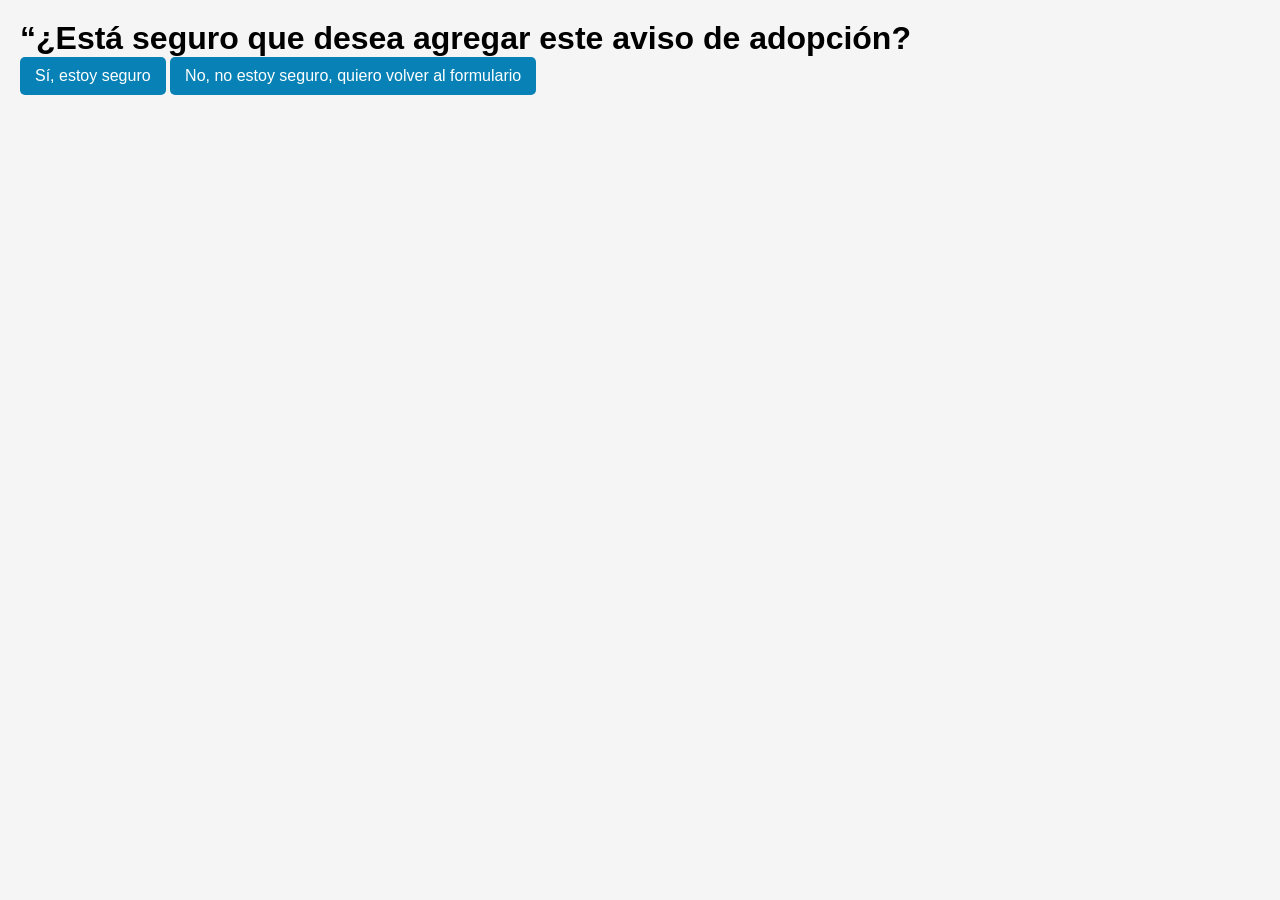
<file: confirmacion.html>
<!DOCTYPE html>
<html lang="es">
<head>
    <meta charset="UTF-8">
    <title>Confirmación de Aviso</title>
    <link rel="stylesheet" type="text/css" href="./estilos.css">
</head>
<body>
    <h1>“¿Está seguro que desea agregar este aviso de adopción?</h1>
    <div>
        <button type="button" id="confirmar">
        Sí, estoy seguro
        </button>
        <button type="button" id="rechazar">
        No, no estoy seguro, quiero volver al formulario
        </button>
    </div>
<script>
const confirmar = () => {
    const mensaje = document.createElement("div");
    mensaje.textContent = "Hemos recibido la información de adopción, muchas gracias y suerte!";
    document.body.appendChild(mensaje);
    mensaje.style.position = "fixed";
    mensaje.style.top = "20px";
    mensaje.style.left = "50%";
    mensaje.style.transform = "translateX(-50%)";
    mensaje.style.backgroundColor = "lightgreen";
    mensaje.style.color = "black";
    mensaje.style.padding = "10px";
    setTimeout(() => {
        mensaje.remove();
        if (window.opener) {
            window.opener.location.href = "index.html";
        }
        window.close();
    }, 4000);
}
const rechazar = () => {
    window.close();
}   
let btnConfirmar = document.getElementById("confirmar");
btnConfirmar.addEventListener("click", confirmar);

let btnRechazar = document.getElementById("rechazar");
btnRechazar.addEventListener("click", rechazar);
</script>
</body>
</html>
</file>
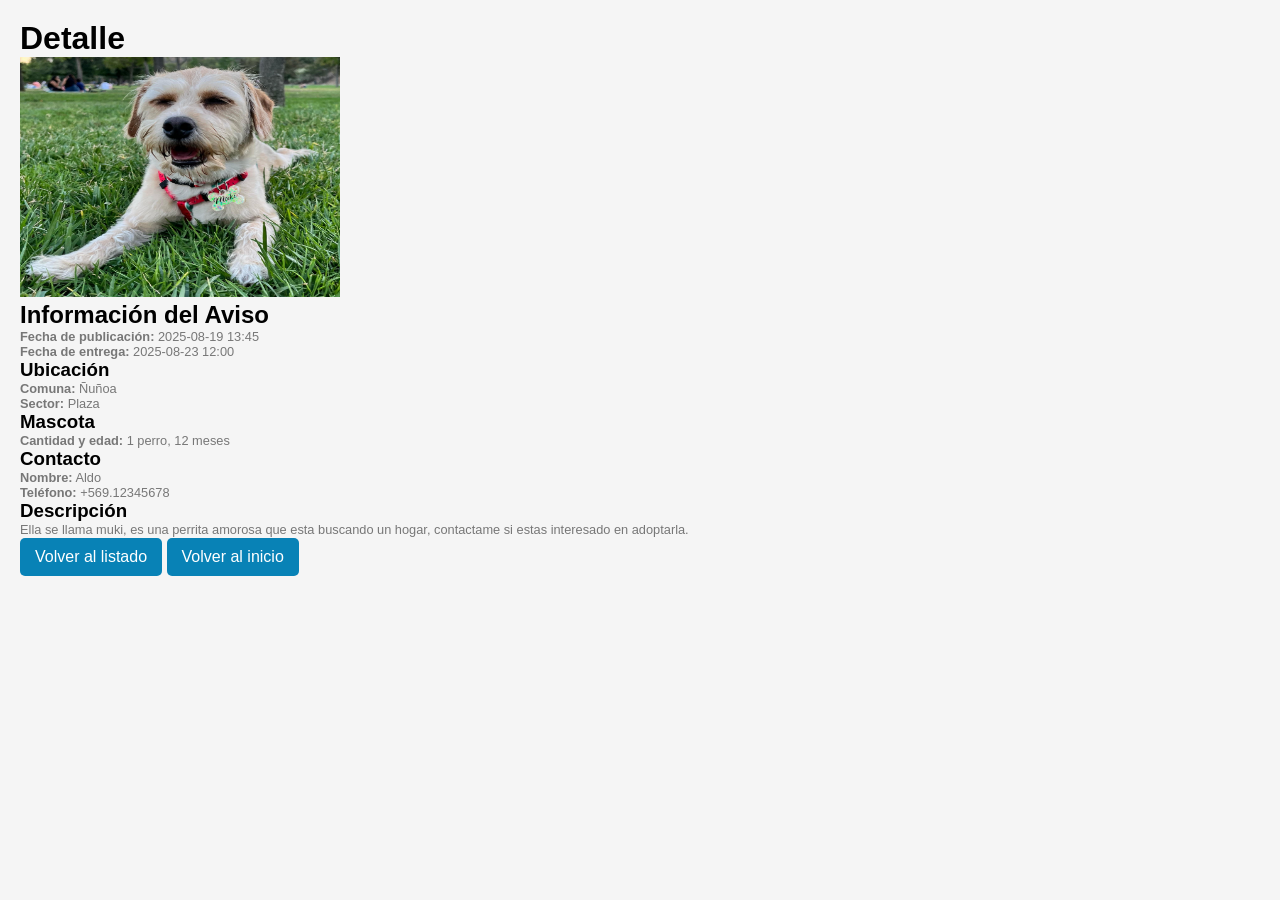
<file: detalle.html>
<!DOCTYPE html>
<html lang="es">
<head>
    <meta charset="UTF-8">
    <title>Detalle</title>
    <link rel="stylesheet" type="text/css" href="./estilos.css">
</head>
<body>
    <h1>Detalle</h1>
    <div class="detalle">

    <div class="imagen-container" style="position: relative; display: inline-block;">
        <img src="img/perro2.jpg" alt="Perro" width="320" height="240" id="imagenDetalle" style="cursor:pointer;">
        <button id="cerrarBtn" hidden style="position: absolute; top: 10px; right: 10px;">Cerrar</button>
    </div>

    <h2>Información del Aviso</h2>
    <p><strong>Fecha de publicación:</strong> 2025-08-19 13:45</p>
    <p><strong>Fecha de entrega:</strong> 2025-08-23 12:00</p>

    <h3>Ubicación</h3>
    <p><strong>Comuna:</strong> Ñuñoa</p>
    <p><strong>Sector:</strong> Plaza</p>

    <h3>Mascota</h3>
    <p><strong>Cantidad y edad:</strong> 1 perro, 12 meses</p>

    <h3>Contacto</h3>
    <p><strong>Nombre:</strong> Aldo</p>
    <p><strong>Teléfono:</strong> +569.12345678</p>

    <h3>Descripción</h3>
    <p>Ella se llama muki, es una perrita amorosa que esta buscando un hogar, contactame si estas interesado en adoptarla.</p>
    </div>
    <div>
        <button type="button" id="listado">
        Volver al listado
        </button>
        <button type="button" id="index">
        Volver al inicio
        </button>
    </div>
<script>

const img = document.getElementById("imagenDetalle");
const btnCerrar = document.getElementById("cerrarBtn");
const anchoOriginal = img.width;
const altoOriginal = img.height;

img.addEventListener("click", () => {
    img.style.width = "800px";
    img.style.height = "600px";
    btnCerrar.style.display = "block"; 
});

btnCerrar.addEventListener("click", () => {
    img.style.width = anchoOriginal + "px";
    img.style.height = altoOriginal + "px";
    btnCerrar.style.display = "none";
});

const listado = () => {
    window.location.href = "listado.html";
}
const index = () => {
    window.location.href = "index.html";
}   
let btnListado = document.getElementById("listado");
btnListado.addEventListener("click", listado);

let btnIndex = document.getElementById("index");
btnIndex.addEventListener("click", index);
</script>
</body>
</html>
</file>
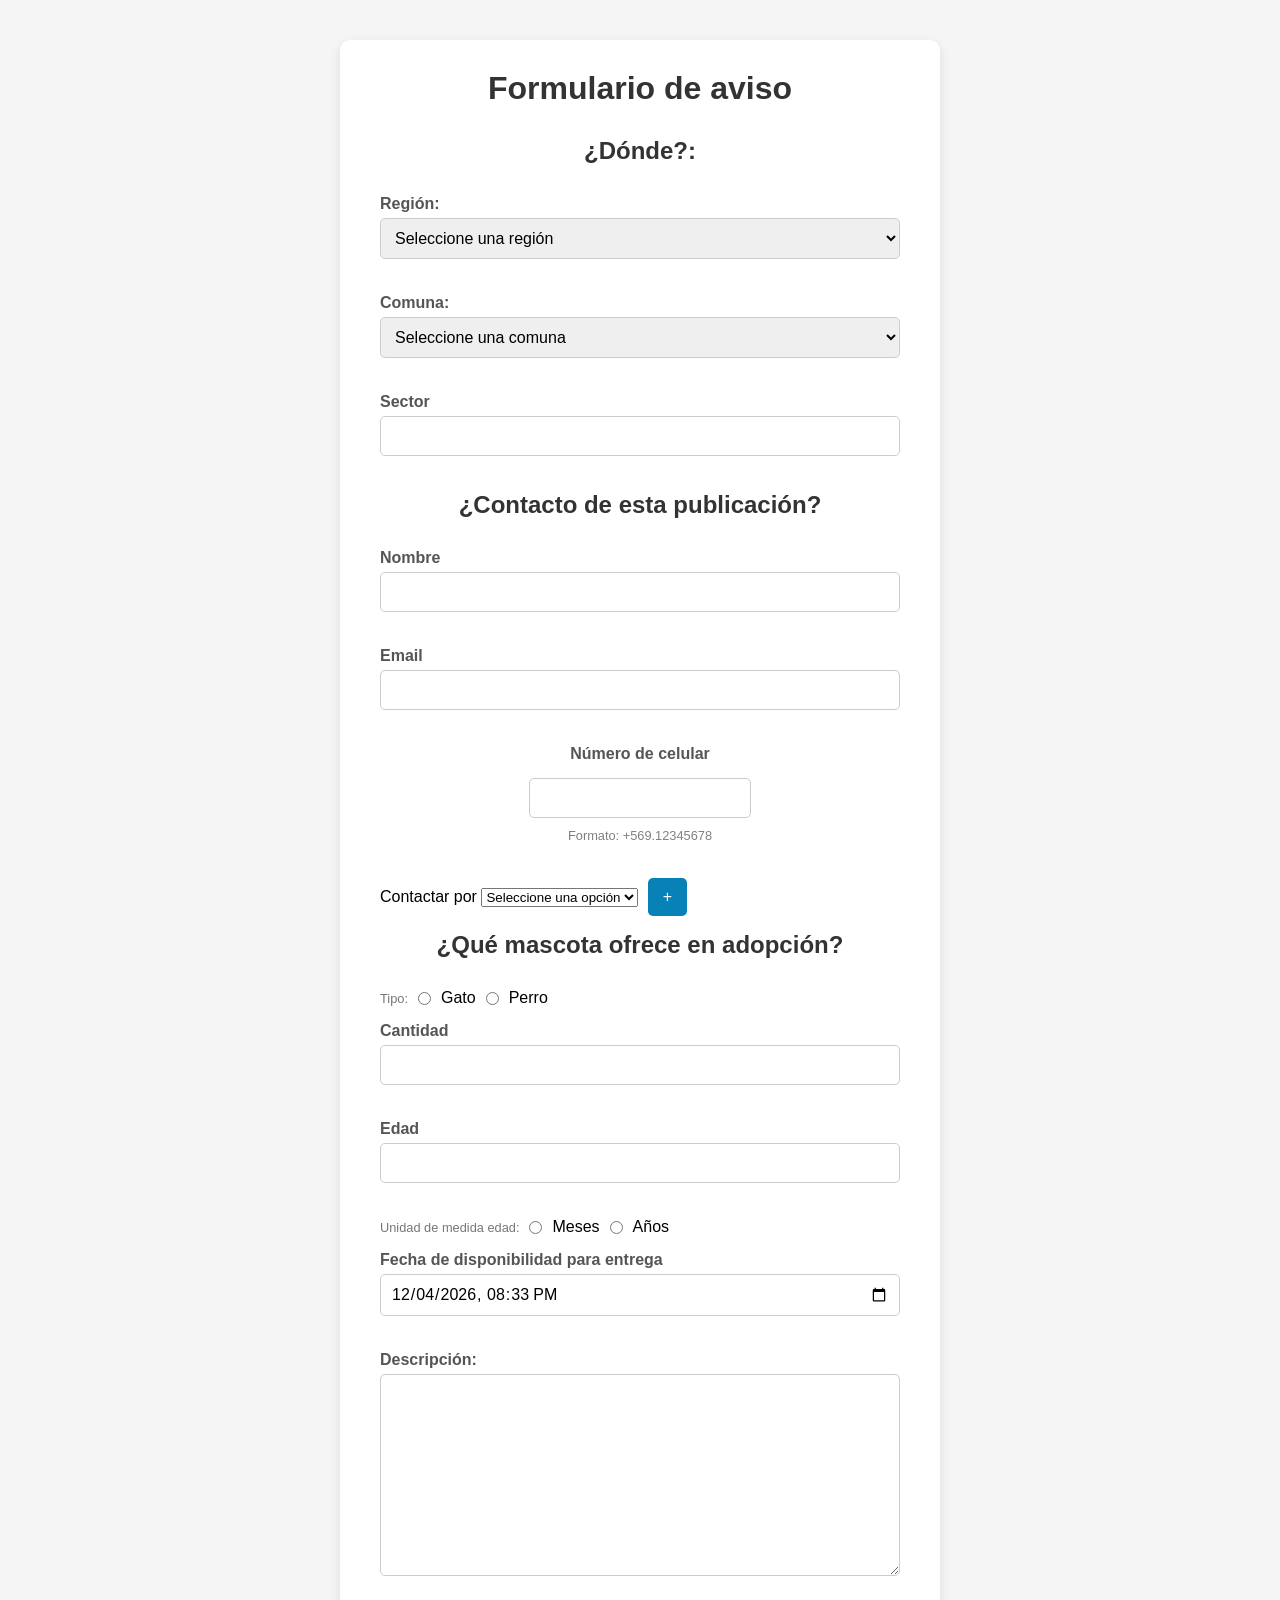
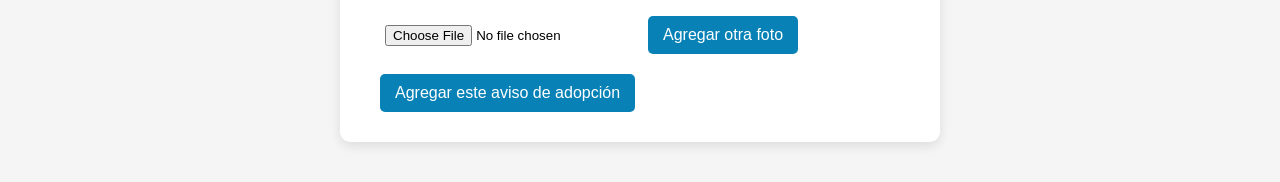
<file: formulario_aviso.html>
<!DOCTYPE html>
<html lang="es">
<head>
    <meta charset="UTF-8">
    <title>Formulario de Aviso</title>
    <link rel="stylesheet" type="text/css" href="./estilos.css">
</head>
<body>
    <div class="form-container"> 
    <form class="formulario" id="aviso-formulario">
        <h1>Formulario de aviso</h1>
        <h2><b>¿Dónde?:</b></h2>
        <div id="region-input" class="grupo-input">
            <label for="region">Región:</label>
            <select id="region" name="region" required>
                <option value="" disabled selected>Seleccione una región</option>
            </select>
        </div>
        <div id="comuna-input" class="grupo-input">
            <label for="comuna">Comuna:</label>
            <select id="comuna" name="comuna" required>
                <option value="" disabled selected>Seleccione una comuna</option>
            </select>
        </div>
        <div id="sector-input" class="grupo-input">
            <label for="sector">Sector</label>
            <input id="sector" name="sector" type="text" maxlength="100">
        </div>


        <h2><b>¿Contacto de esta publicación?</b></h2>
        <div id="nombre-input" class="grupo-input">
            <label for="nombre">Nombre</label>
            <input id="nombre" name="nombre" type="text" minlength="3" maxlength="200" required>
        </div>
        <div id="mail-input" class="grupo-input">
          <label for="email">Email</label>
          <input id="email" name="email" type="email" maxlength="100" required>
        </div>
        <div id="tel-input" class="grupo-input" style="display: flex; align-items: center; gap: 10px;">
          <label for="tel">Número de celular</label>
          <input id="tel" name="tel" type="tel" maxlength="13" required>
          <p style="font-size: 0.8em; color: gray;">Formato: +569.12345678</p>
        </div>
        <div id="contactos-container">
         <div class="contacto-item">
            <label>Contactar por</label>
            <select class="contacto-select" required>
            <option value="" disabled selected>Seleccione una opción</option>
            <option value="whatsapp">WhatsApp</option>
            <option value="telegram">Telegram</option>
            <option value="x">X</option>
            <option value="instagram">Instagram</option>
            <option value="tiktok">TikTok</option>
            <option value="otra">Otra</option>
            </select>
            <input type="text" class="contacto-info" id = "contacto-info" placeholder="ID o URL" style="display:none; margin-left:10px;" minlength="4" maxlength="50">
            <button type="button" class="agregar-contacto" style="margin-left:5px;">+</button>
         </div>
        </div>


        <h2><b>¿Qué mascota ofrece en adopción?</b></h2>
        <div id="tipo-mascota-input">
            <p style="margin: 0;">Tipo:</p>
            <input type="radio" id="gato" name="mascota" value="gato" required>
            <label for="gato">Gato</label>
            <input type="radio" id="perro" name="mascota" value="perro">
            <label for="perro">Perro</label>
        </div>
        <div id="cantidad-input" class="grupo-input">
            <label for="cantidad">Cantidad</label>
            <input type="number" id="cantidad" name="cantidad"  required min="1" step="1">
        </div>
        <div id="edad-input" class="grupo-input">
            <label for="edad">Edad</label>
            <input id="edad" name="edad" type="number" required min="1" step="1">
        </div>
        <div id="tipo-unidad-input" style="display: inline-flex; align-items: center; gap: 10px;">
            <p style="margin: 0;">Unidad de medida edad:</p>
            <input type="radio" id="meses" name="unidad" value="meses" required>
            <label for="meses">Meses</label>
            <input type="radio" id="años" name="unidad" value="años">
            <label for="años">Años</label>
        </div>
        <div id="fecha-disponible-input" class="grupo-input">
            <label for="fecha-disponible">Fecha de disponibilidad para entrega</label>
            <input type="datetime-local" id="fecha-disponible" name="fecha-disponible" required>
        </div>
        <div id="descripcion-input" class="grupo-input">
            <label for="descripcion" style="display: block; margin-bottom: 5px;">Descripción:</label>
            <textarea id="descripcion" name="descripcion" cols="50" rows="10"></textarea>
        </div>
        <div id="fotos-container" style="display: inline-block; flex-direction: column; gap: 10px;">
        <div id="foto-item" style="display: flex; flex-direction: column; gap: 10px;">
            <div class="foto-item" style="display: flex; align-items: center; gap: 10px; padding: 5px;">
                <input type="file" class="foto-input" accept="image/*" required>
                <button type="button" class="agregar-foto">Agregar otra foto</button>
            </div>
        </div>
        </div>
        <div class="botones">
          <button type="button" id="enviar">
            Agregar este aviso de adopción
          </button>
        </div>
    </form>
    </div> 
    <script src="formulario.js"></script>
</body>
</html>
</file>
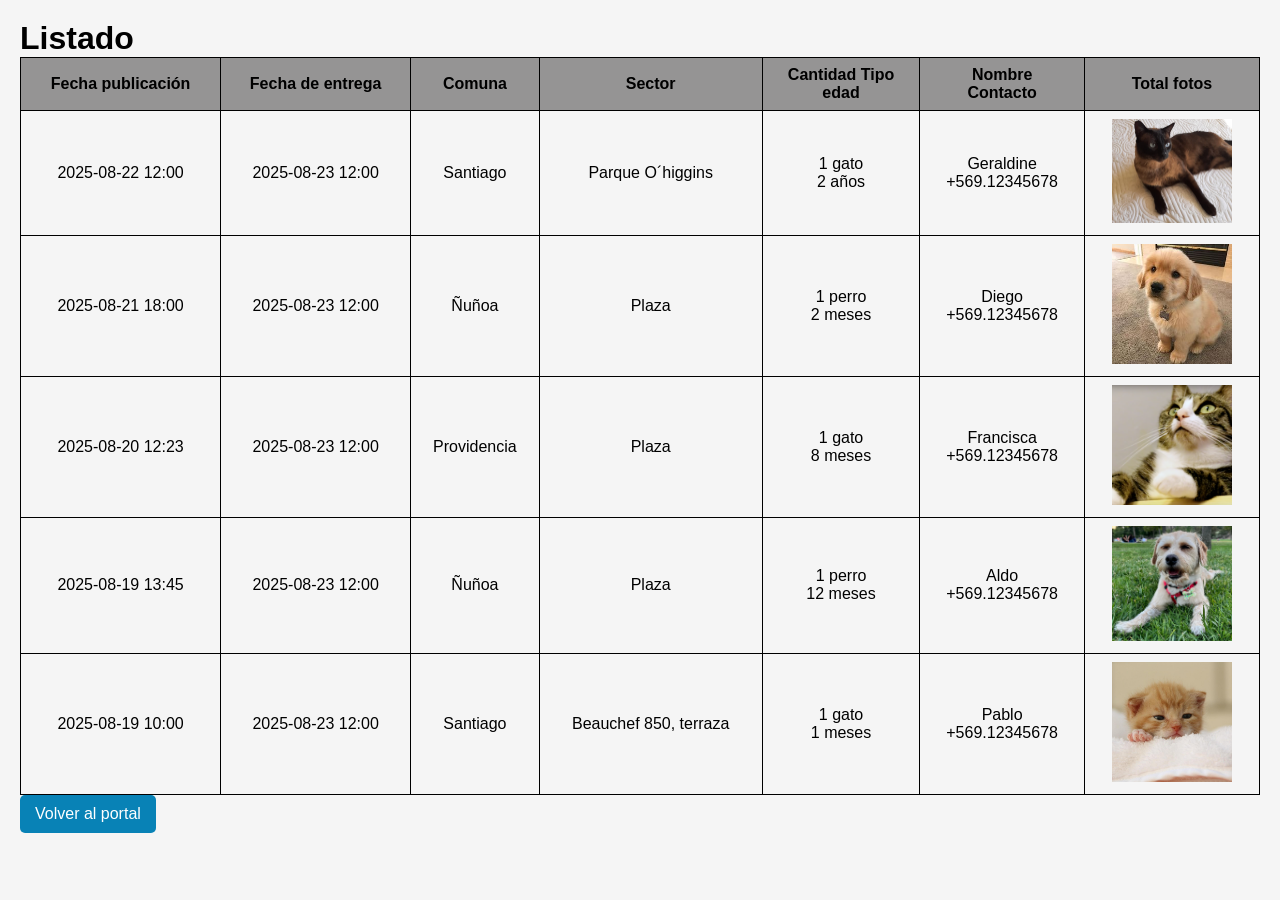
<file: listado.html>
<!DOCTYPE html>
<html lang="es">
<head>
    <meta charset="UTF-8">
    <title>Listado</title>
    <link rel="stylesheet" href="estilos.css">
</head>
<body>
    <h1>Listado</h1>   
    <table>
        <thead>
            <tr>
                <th>Fecha publicación</th>
                <th>Fecha de entrega</th>
                <th>Comuna</th>
                <th>Sector</th>
                <th>Cantidad Tipo <br> edad</th>
                <th>Nombre <br> Contacto</th>
                <th>Total fotos</th>
            </tr>
        </thead>
        <tbody>
            <tr onclick="window.location.href='detalle.html'" style="cursor:pointer;">
                <td>2025-08-22 12:00</td>
                <td>2025-08-23 12:00</td>
                <td>Santiago</td>
                <td>Parque O´higgins</td>
                <td>1 gato<br>2 años</td>
                <td>Geraldine<br>+569.12345678</td>
                <td><img src="img/gato4.jpeg" alt="Gato" width="120"></td>
            </tr>
            <tr onclick="window.location.href='detalle.html'" style="cursor:pointer;">
                <td>2025-08-21 18:00</td>
                <td>2025-08-23 12:00</td>
                <td>Ñuñoa</td>
                <td>Plaza</td>
                <td>1 perro<br>2 meses</td>
                <td>Diego<br>+569.12345678</td>
                <td><img src="img/perrito1.jpg" alt="Perro" width="120"></td>
            </tr>
            <tr onclick="window.location.href='detalle.html'" style="cursor:pointer;">
                <td>2025-08-20 12:23</td>
                <td>2025-08-23 12:00</td>
                <td>Providencia</td>
                <td>Plaza</td>
                <td>1 gato<br>8 meses</td>
                <td>Francisca<br>+569.12345678</td>
                <td><img src="img/gato2.png" alt="Gato" width="120"></td>
            </tr>
            <tr onclick="window.location.href='detalle.html'" style="cursor:pointer;">
                <td>2025-08-19 13:45</td>
                <td>2025-08-23 12:00</td>
                <td>Ñuñoa</td>
                <td>Plaza</td>
                <td>1 perro<br>12 meses</td>
                <td>Aldo<br>+569.12345678</td>
                <td><img src="img/perro2.jpg" alt="Perro" width="120"></td>
            </tr>
            <tr onclick="window.location.href='detalle.html'" style="cursor:pointer;">
                <td>2025-08-19 10:00</td>
                <td>2025-08-23 12:00</td>
                <td>Santiago</td>
                <td>Beauchef 850, terraza</td>
                <td>1 gato<br>1 meses</td>
                <td>Pablo<br>+569.12345678</td>
                <td><img src="img/gato3.jpg" alt="Gato" width="120"></td>
            </tr>
        </tbody>
    </table>
    <div>
        <button type="button" id="btn-volver">Volver al portal</button>
    </div>
<script>
const volverMenu = () => {
     window.location.href = "index.html";
}   
let btnVolver = document.getElementById("btn-volver");
btnVolver.addEventListener("click", volverMenu);
</script>        
</body>
</html>
</file>
<file: estilos.css>
* {
    box-sizing: border-box;
    margin: 0;
    padding: 0;
    font-family: Arial, sans-serif;
}

body {
    background-color: #f5f5f5;
    padding: 20px;
}

.main-container {
    display: flex;
    flex-direction: column;
    align-items: center;
    width: 100%;
    max-width: 1200px;
    gap: 20px;
}

.form-container {
    display: flex;
    justify-content: center; /* centra horizontalmente */
    margin: 20px 0;          /* opcional: separa del resto del contenido */
}

form {
    width: 100%;
    max-width: 600px;
    background-color: #fff;
    padding: 30px 40px;
    border-radius: 10px;
    box-shadow: 0 4px 12px rgba(0,0,0,0.1);
    display: flex;
    flex-direction: column;
    gap: 15px;
}

form h1, form h2 {
    text-align: center;
    margin-bottom: 15px;
    color: #333;
}

.grupo-input {
    display: flex;
    flex-direction: column;
    margin-bottom: 20px;
}

.grupo-input label {
    margin-bottom: 5px;
    font-weight: bold;
    color: #555;
}

.grupo-input input,
.grupo-input select,
.grupo-input textarea {
    padding: 10px;
    border-radius: 5px;
    border: 1px solid #ccc;
    font-size: 1em;
}

textarea {
    resize: vertical;
}

button {
    cursor: pointer;
    padding: 10px 15px;
    border: none;
    border-radius: 5px;
    background-color: #0882b6;
    color: white;
    font-size: 1em;
    transition: background-color 0.3s;
}

button:hover {
    background-color: #1bbcce;
}

#fotos-container, #contactos-container,
#tipo-mascota-input, #tipo-unidad-input, #tel-input {
    display: flex;
    align-items: center;
    gap: 10px;
    flex-wrap: wrap;
}

#tipo-mascota-input {
    flex-wrap: nowrap;
}

.imagen-container {
    position: relative;
    display: inline-block;
}

.detalle {
    position: relative; /* para que el botón pueda posicionarse respecto al contenedor */
    display: inline-block; /* para que la imagen y el botón queden juntos */
}

#imagenDetalle {
    cursor: pointer;
    transition: width 0.3s, height 0.3s; /* animación suave al agrandar */
}

#cerrarBtn {
    position: absolute;
    top: 10px;
    right: 10px;
    display: none; /* oculto por defecto */
    z-index: 10; /* sobre la imagen */
    padding: 5px 10px;
    background-color: #0882b6;
    color: white;
    border: none;
    border-radius: 5px;
    cursor: pointer;
}

p {
    font-size: 0.8em;
    color: #777;
}

table {
    border-collapse: collapse;
    width: 100%;
}

th, td {
    border: 1px solid black;
    padding: 8px;
    text-align: center;
}

th {
    background-color: #959494;
}
</file>
